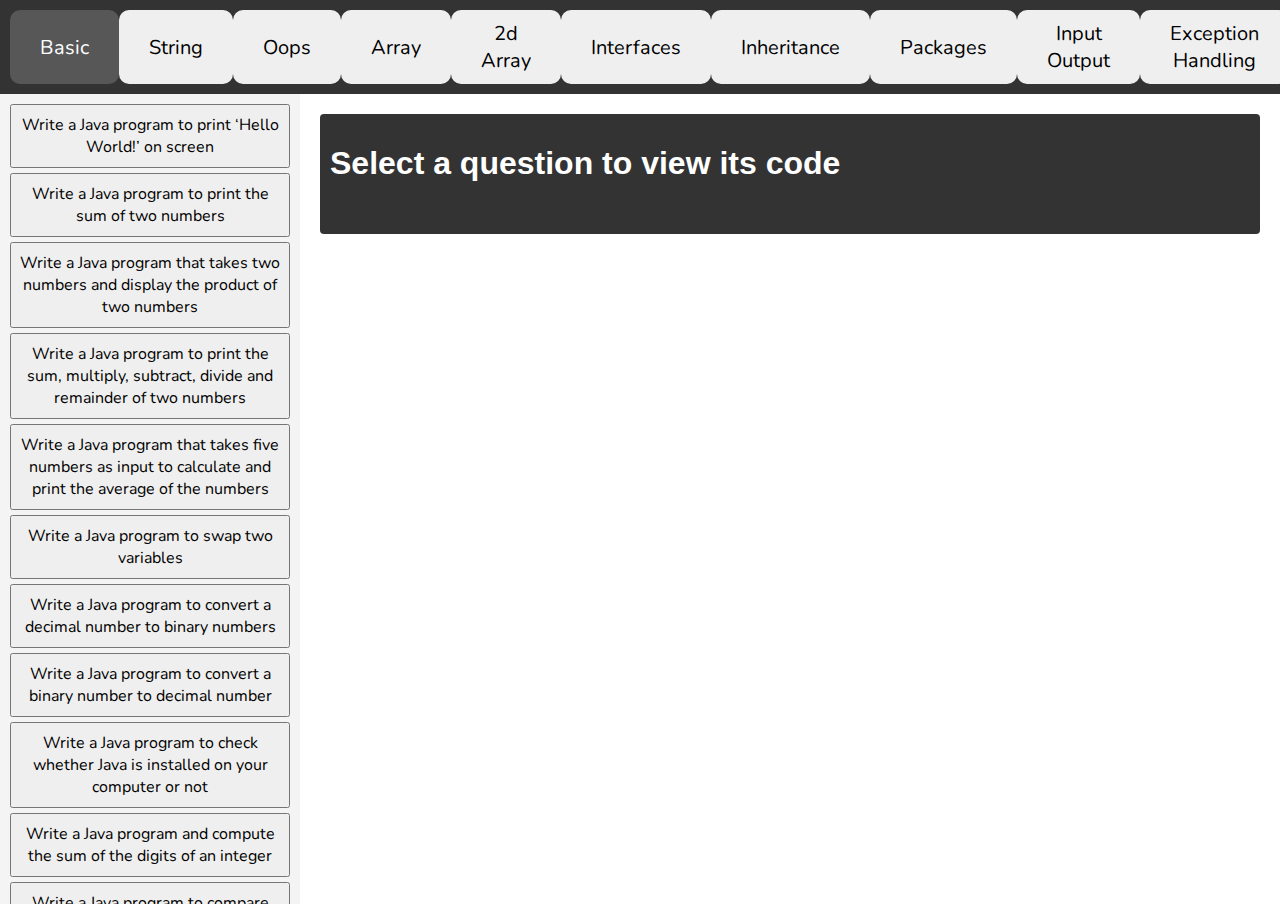
<file: index.html>
<!DOCTYPE html>
<html lang="en">
  <head>
    <meta charset="UTF-8" />
    <meta name="viewport" content="width=device-width, initial-scale=1.0" />
    <title>oye hoye java</title>
    <link rel="stylesheet" href="styles.css" />
  </head>
  <body>
    <div class="navbar" id="navbar"></div>
    <div class="container">
      <div class="sidebar" id="sidebar"></div>
      <div class="content" id="content">
        <h2></h2>
        <pre id="code">
            <h1>Select a question to view its code</h1>
        </pre>
      </div>
    </div>
    <script src="./script.js"></script>
  </body>
</html>
</file>
<file: styles.css>
@import url('https://fonts.googleapis.com/css2?family=Montserrat:ital,wght@0,100..900;1,100..900&family=Nunito:ital,wght@0,200..1000;1,200..1000&display=swap');
@import url('https://fonts.googleapis.com/css2?family=Fira+Code:wght@300..700&display=swap');
* {
  margin: 0;
  padding: 0;
  box-sizing: border-box;
  font-family: sans-serif;
}
.navbar {
  background-color: #333;
  color: #fff;
  padding: 10px;
  /* height: 80px; */
  display: flex;
  justify-content: space-around;
}
.navbar button {
  cursor: pointer;
  padding: 10px 30px;
  border-radius: 10px;
  outline: none;
  border: none;
  font-size: 20px;
  font-family: "Nunito", sans-serif;
  text-transform: capitalize;

}
.navbar button:hover {
  background-color: #575757;
  transition: 0.2s all;
  color: #fff;
}
.container {
  display: flex;
}
.sidebar {
  background-color: #f4f4f4;
  width: 300px;
  padding: 10px;
  overflow-y: auto;
  max-height: calc(100vh - 90px);
}
.sidebar button {
  margin-bottom: 5px;
  /* border: 1px solid gray; */
  width: 100%;
  padding: 8px;
  font-family: "Nunito", sans-serif;
  font-size: 16px;
}
.question-list button {
  display: block;
  width: 100%;
  padding: 10px;
  background: none;
  border: none;
  text-align: left;
  cursor: pointer;
}
.question-list button:hover {
  /* background-color: #ddd; */
}
.content {
  flex-grow: 1;
  padding: 20px;
}

pre {
  background-color: #333;
  color: #fff;
  padding: 10px;
  border-radius: 4px;
  font-family: "Fira Code", sans-serif;
}

.active {
  background-color: #575757;
  transition: 0.2s all;
  color: #fff;
  border: none;
}
</file>
